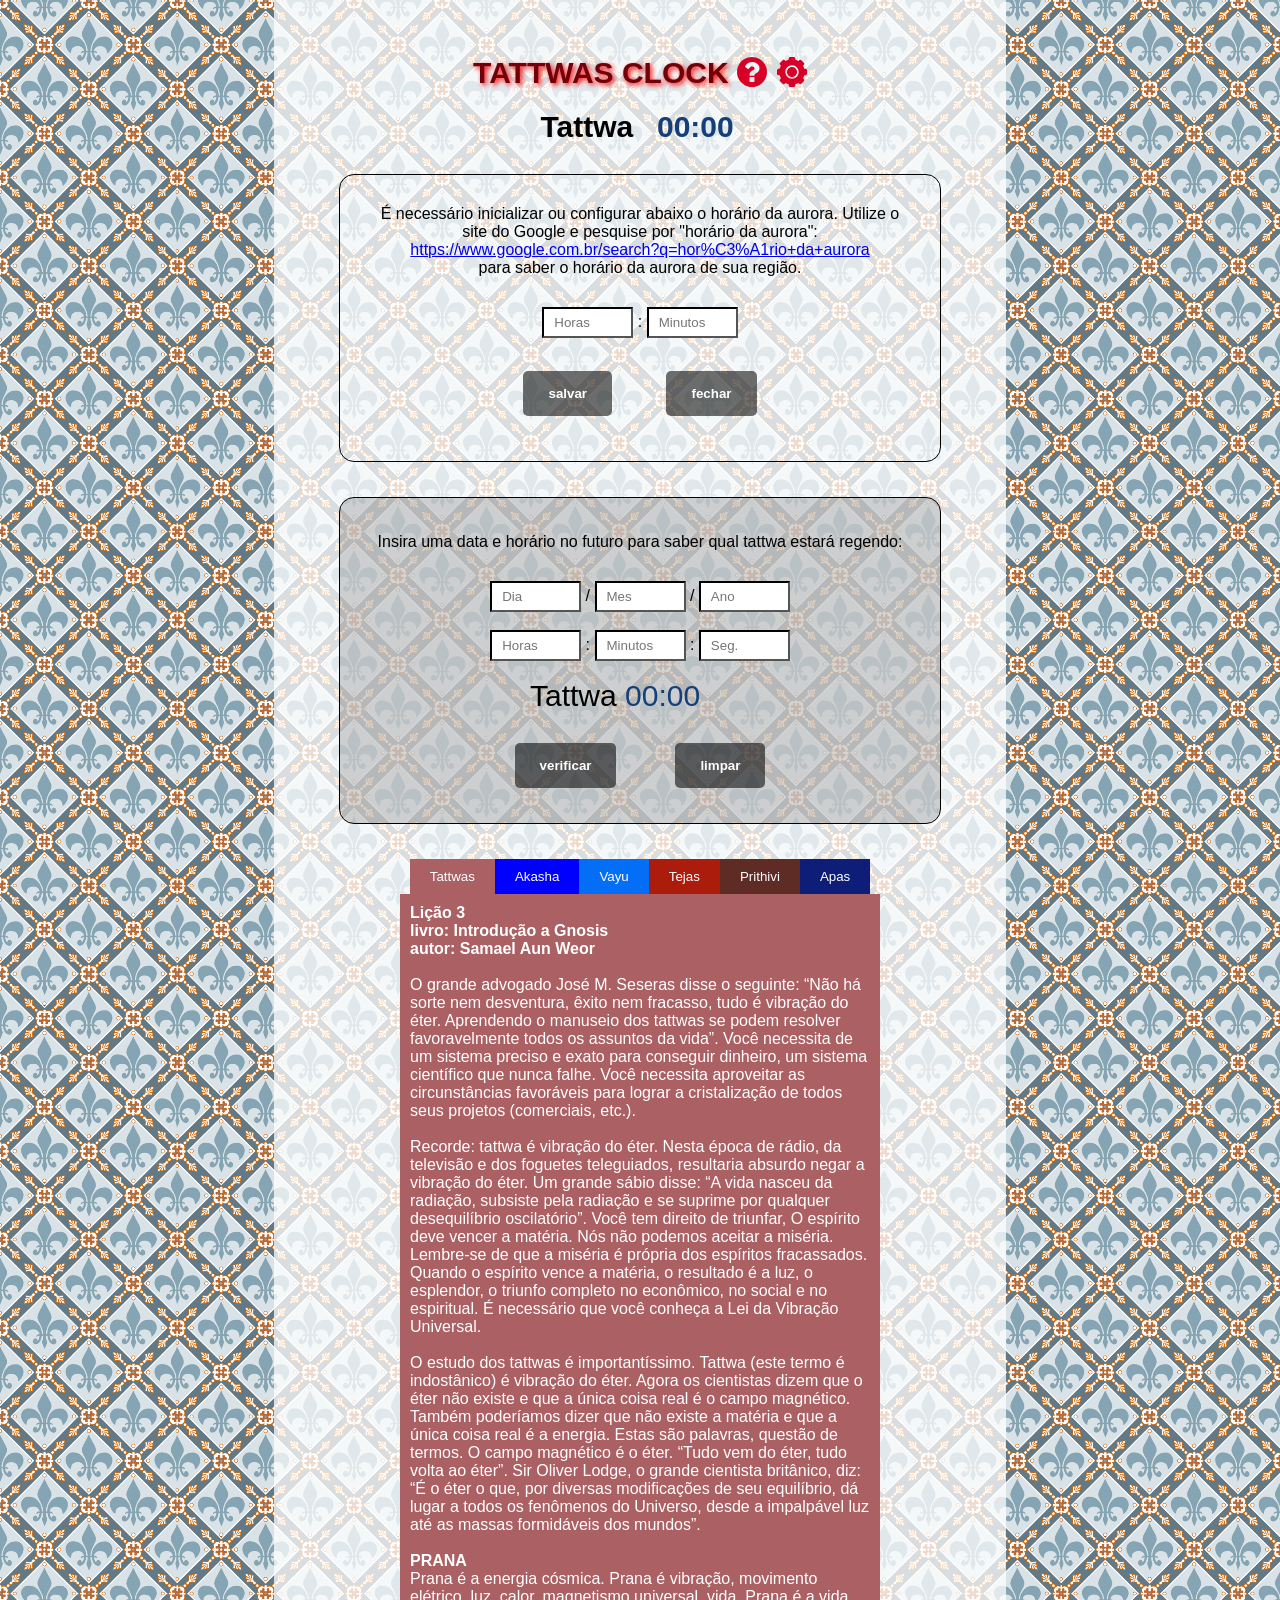
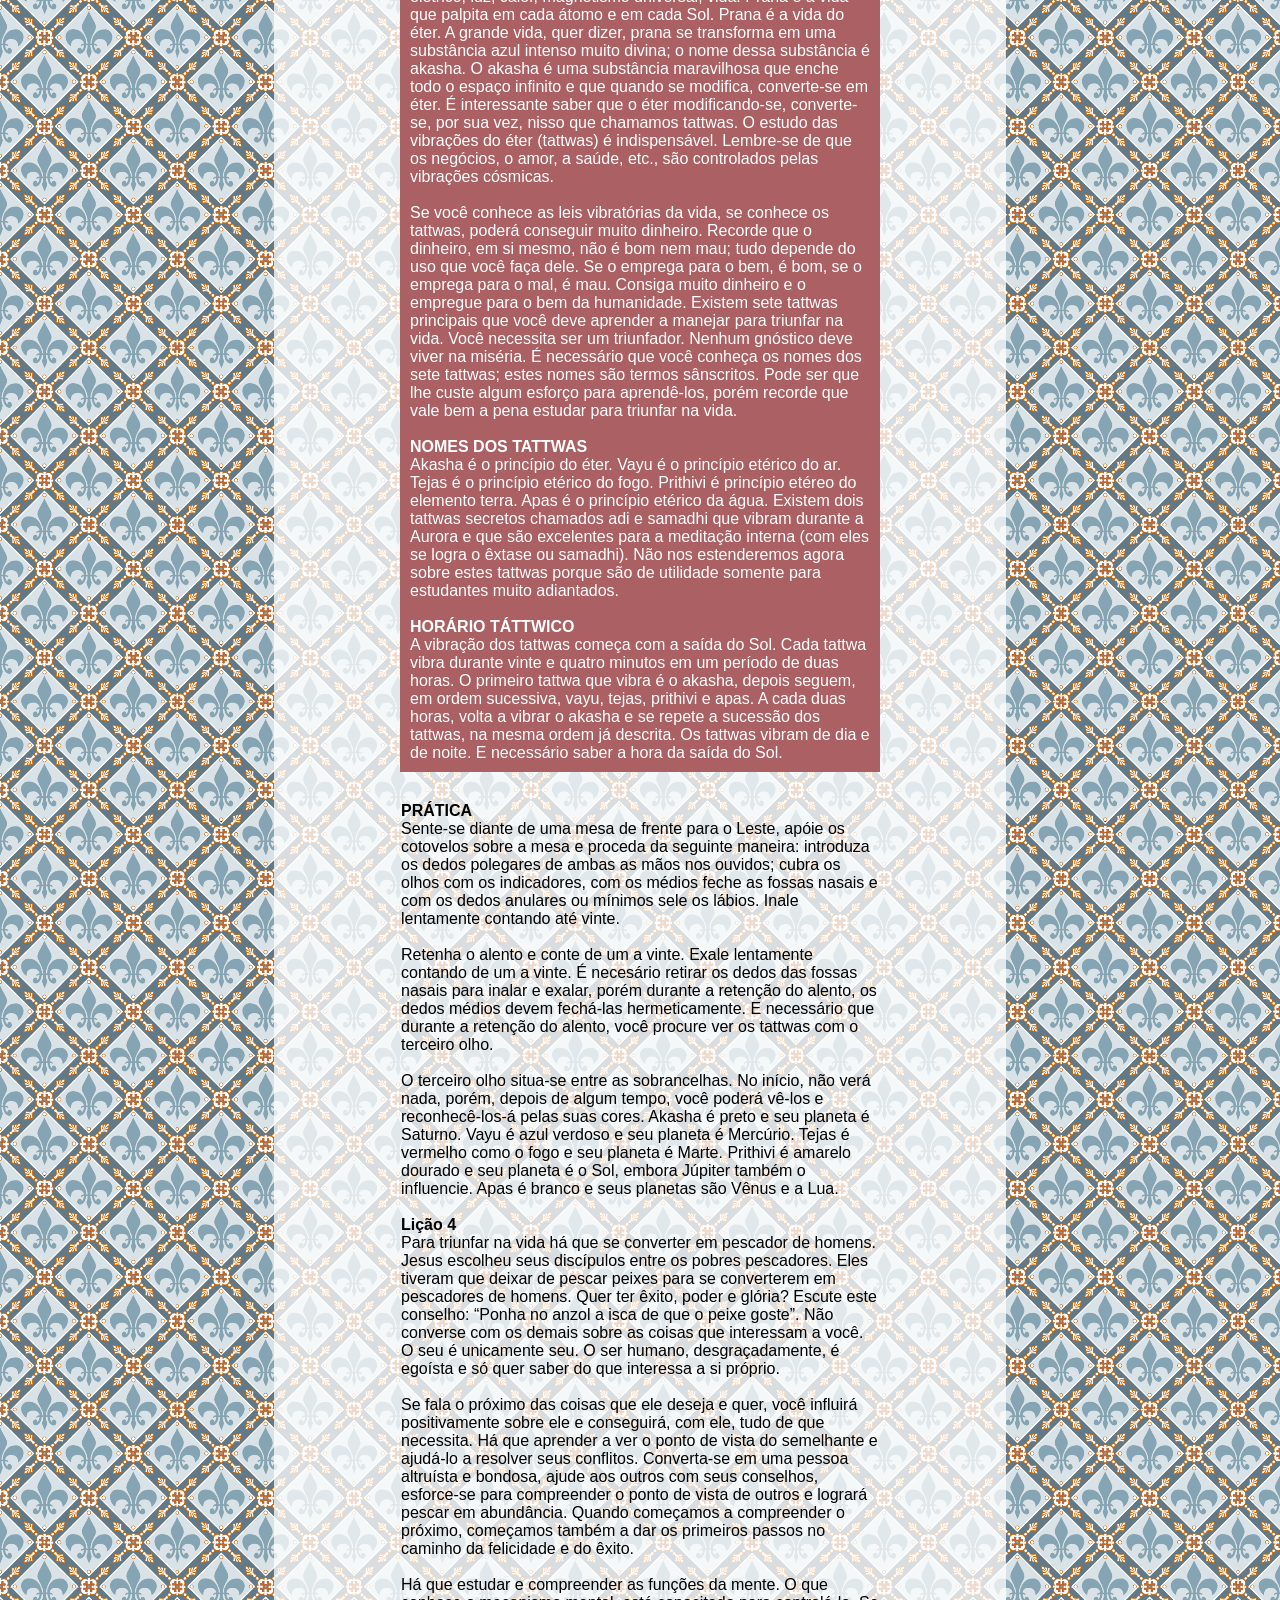
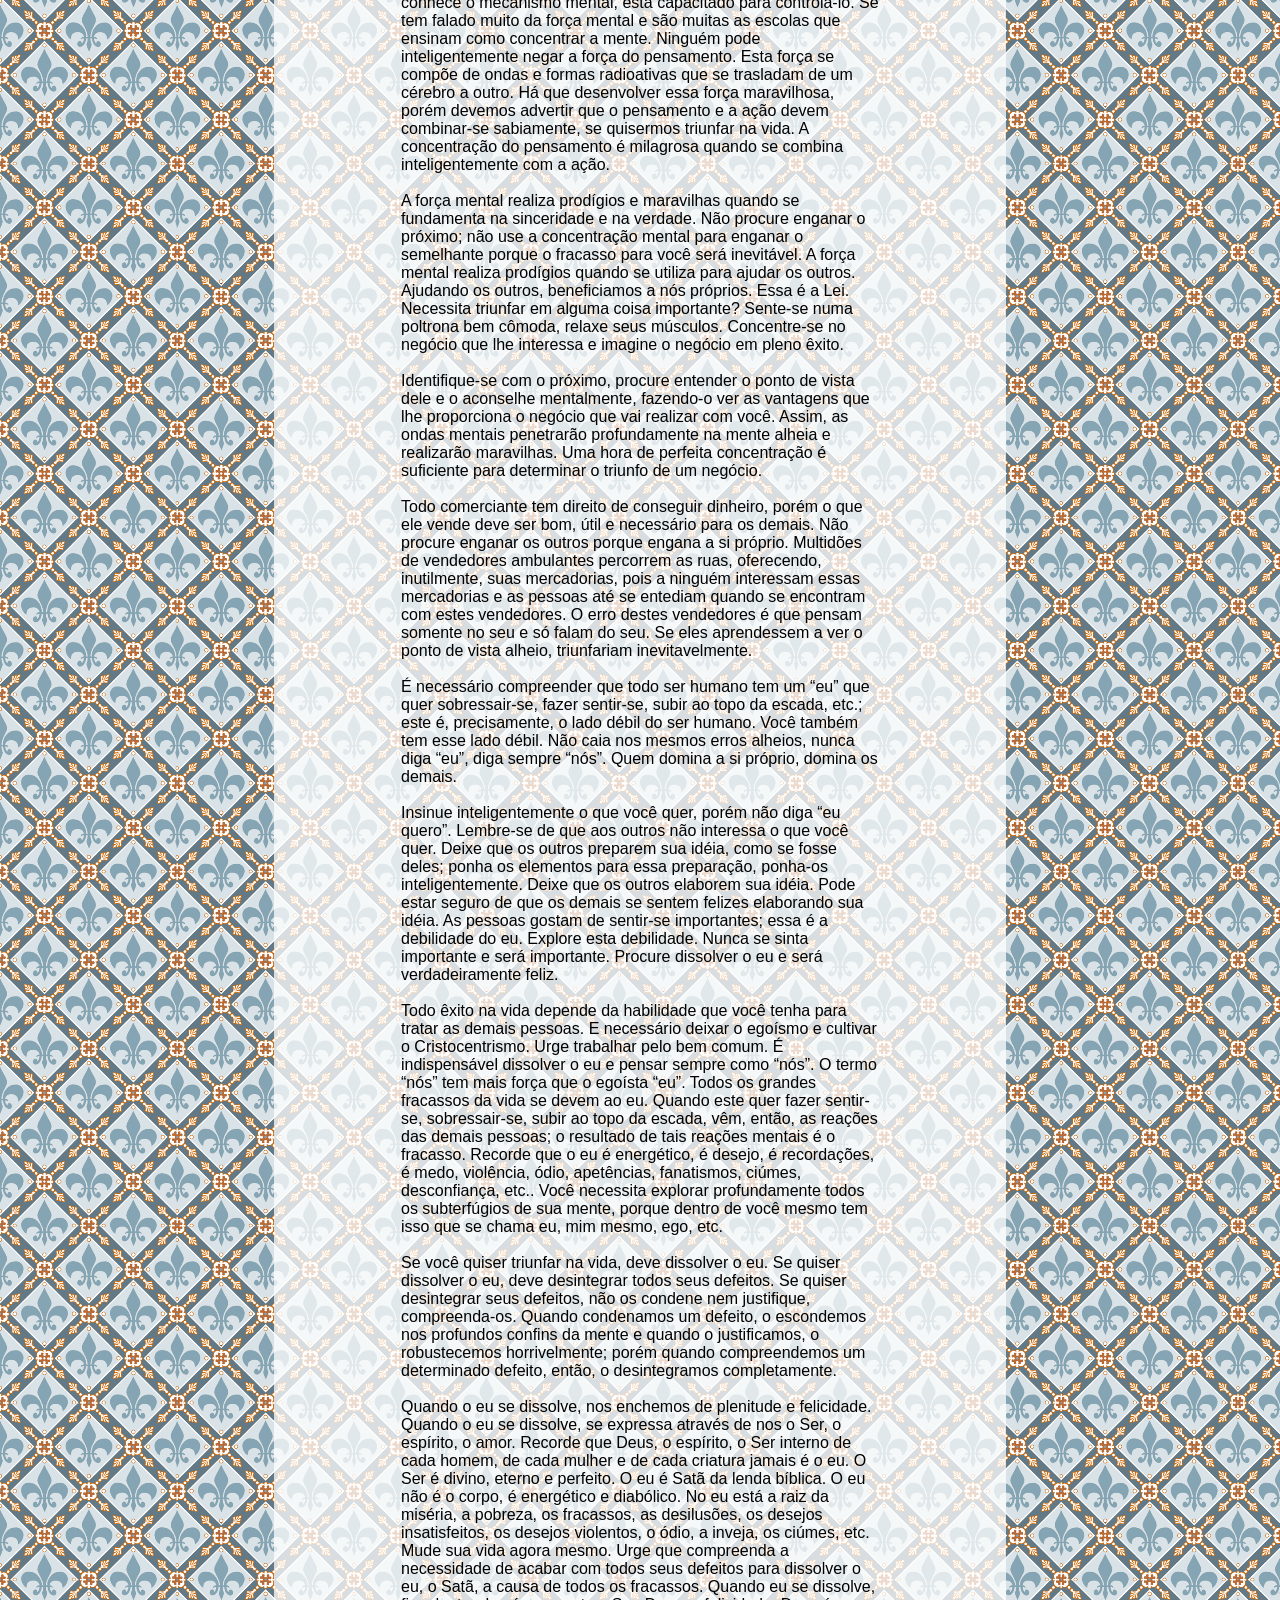
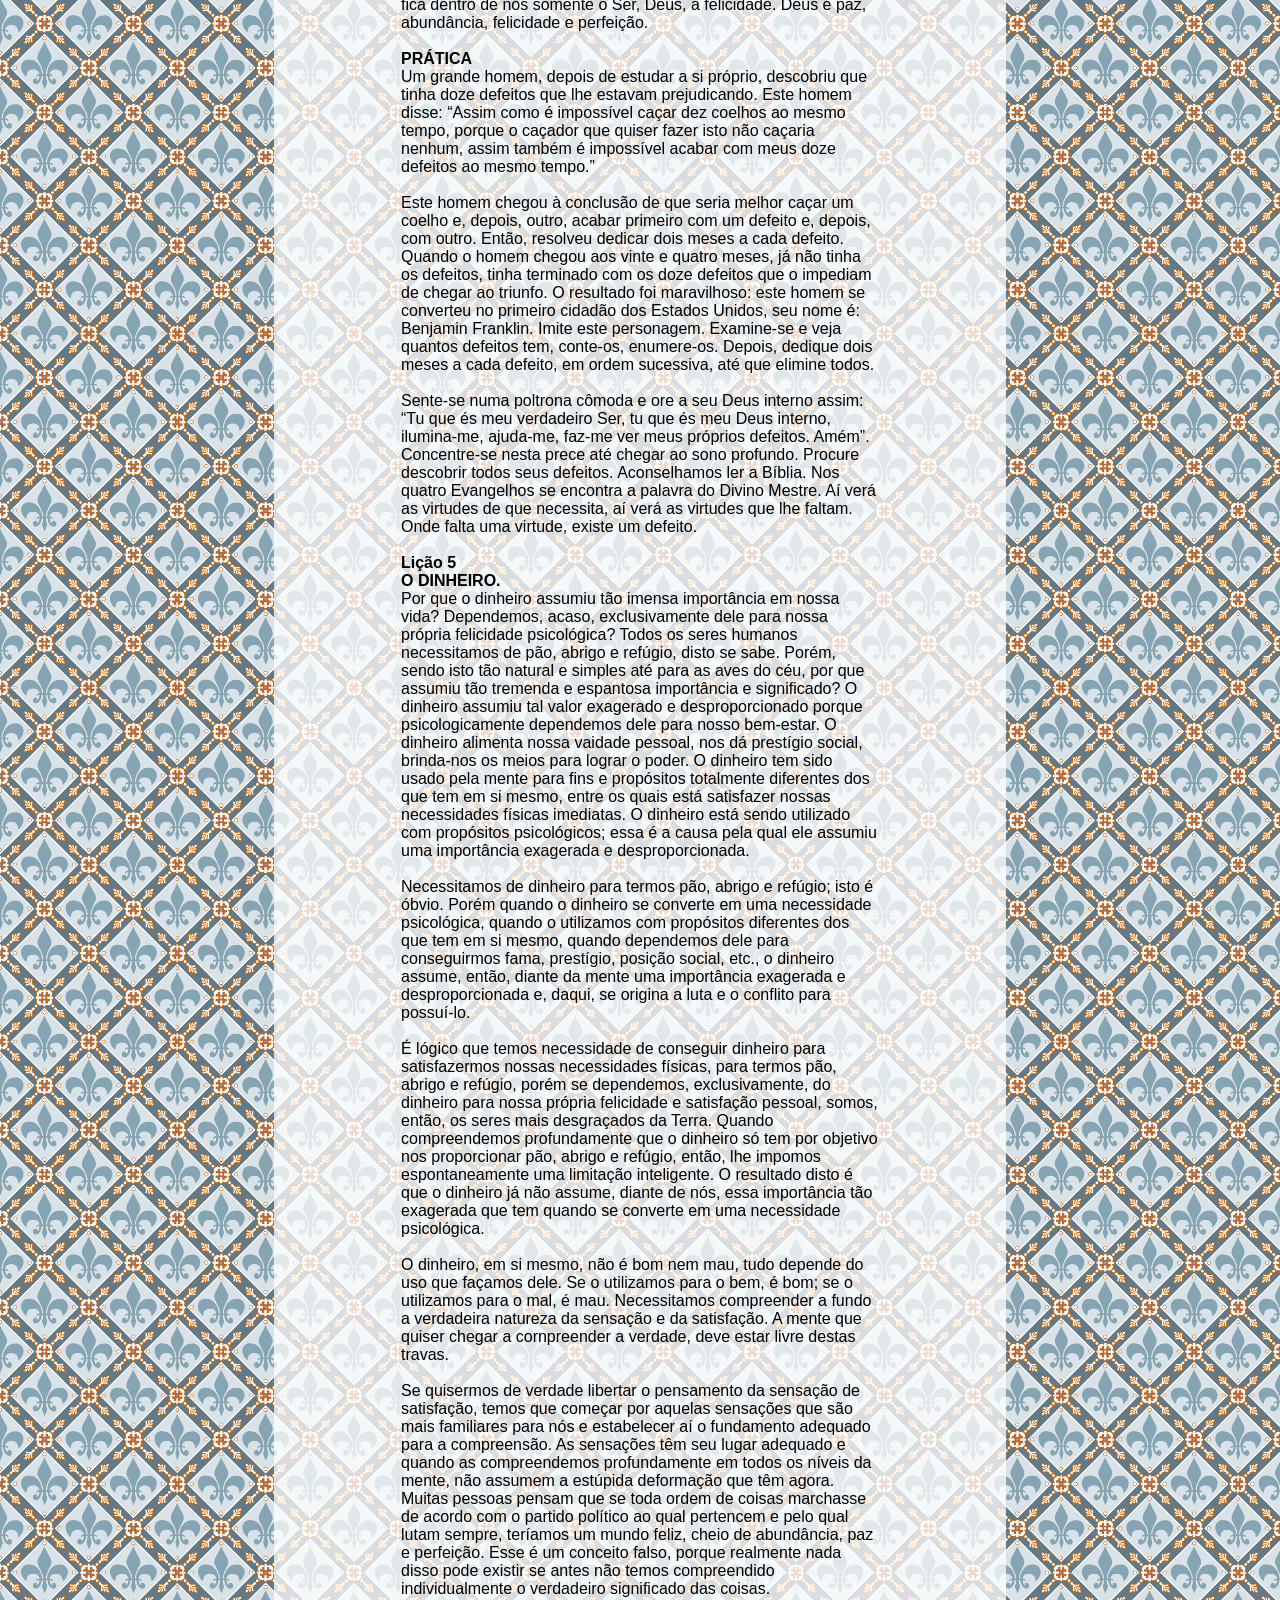
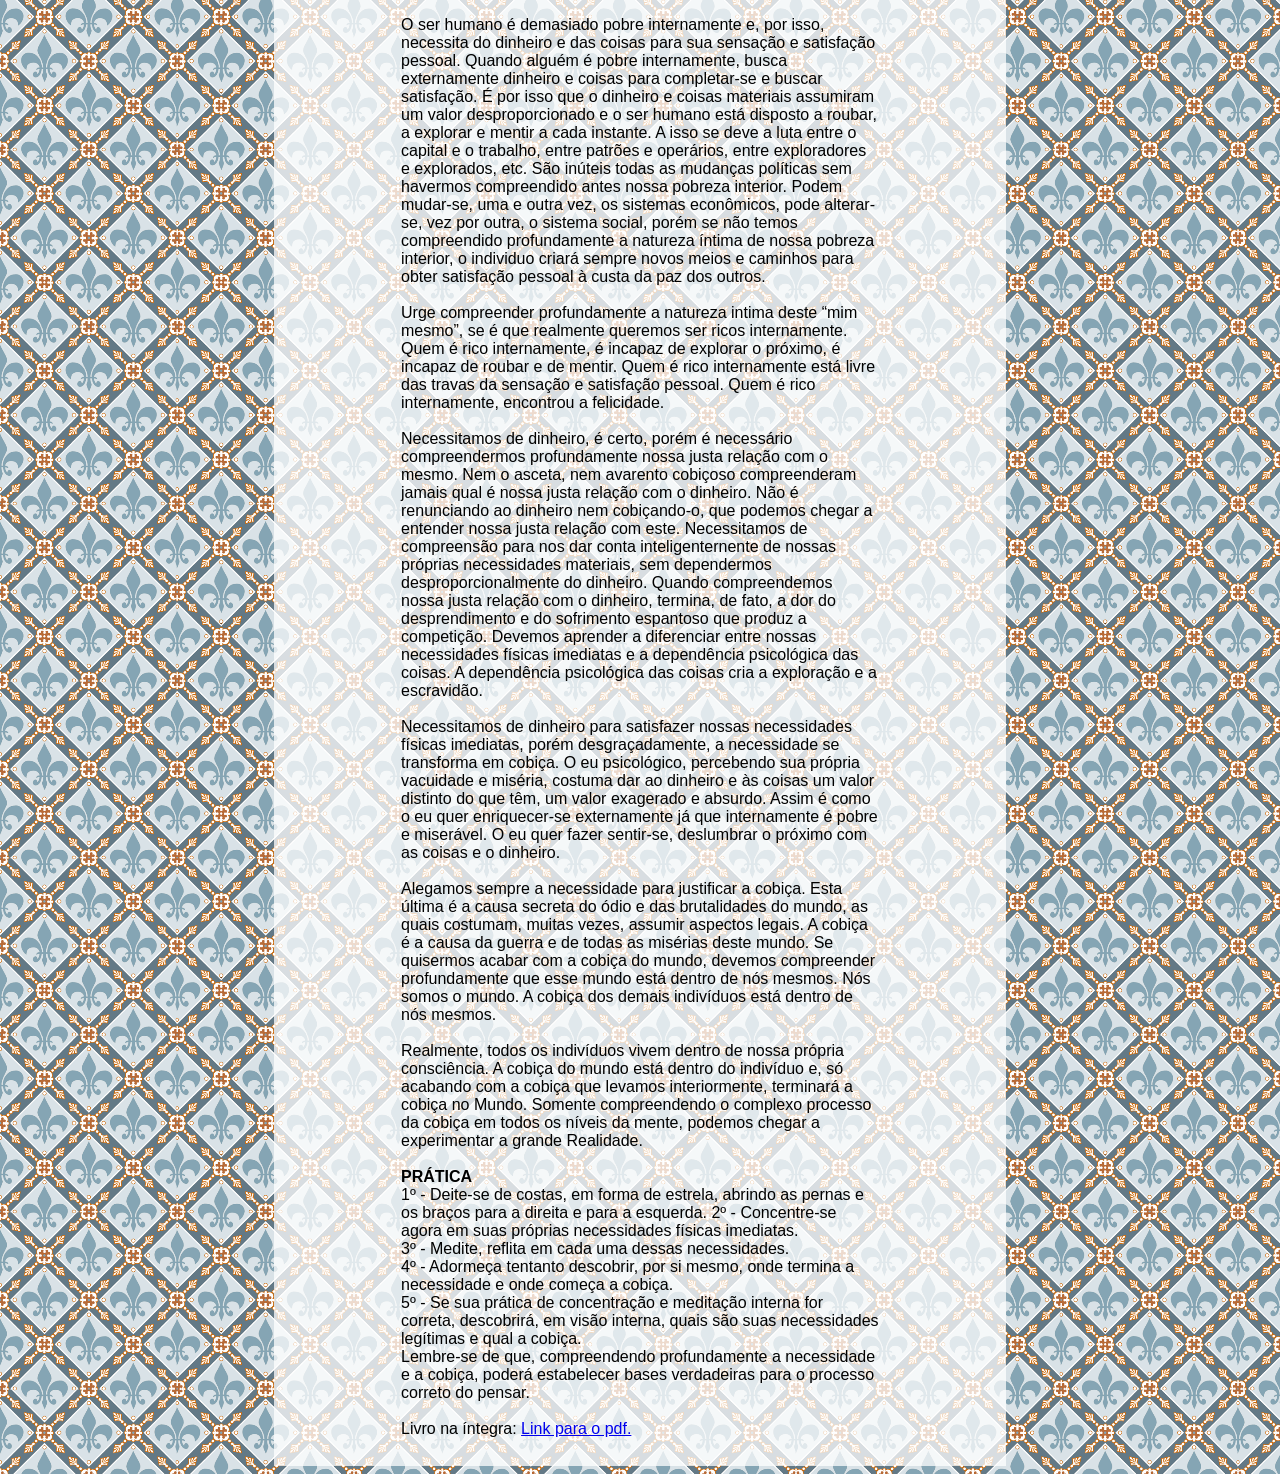
<file: index.html>
<!DOCTYPE html>
<html lang="pt-br">
<head>
    <meta charset="UTF-8">
    <link rel="icon" type="image/png" href="blue-fire-ico.png" />
    <title>Tattwas Clock</title>

    <!-- Para o Google -->
    <meta name="description" content="O relógio táttwico nos ajuda a saber em qual tattwa estamos sendo regidos neste exato momento. Podemos agir de acordo com os tattwas para ter sucesso na vida." />
    <meta name="keywords" content="Tattwas Clock, Tattwas, Sucesso na Vida" />
    <meta name="author" content="Eduardo Barbosa Moreira" />
    <meta name="copyright" content="Software Livre" />
    <meta name="application-name" content="Tattwas Clock" />

    <!-- Para o Facebook -->
    <meta property="og:title" content="Tattwas Clock" />
    <meta property="og:type" content="article" />
    <meta property="og:image" content="http://eduardo.pe.hu/tattwas-clock/tattwas-clock-forface.jpg" />
    <meta property="og:url" content="http://eduardo.pe.hu/tattwas-clock" />
    <meta property="og:description" content="O relógio táttwico nos ajuda a saber em qual tattwa estamos sendo regidos neste exato momento. Podemos agir de acordo com os tattwas para ter sucesso na vida." />

    <link rel="stylesheet" type="text/css" href="style.css">

</head>
<body>

<main id="main-container">
    <br>
    <br>
    <h1>TATTWAS CLOCK <img src="question.svg" alt="Question Icon" id="question-icon" class="icon" onclick="expandColapseQuestionHelp()" ><img src="settings.svg" alt="Settings Icon" id="settings-icon" class="icon" style="margin-left: 10px;" onclick="expandColapseSettings()" ></h1>
    <div id="help-question">
        O relógio táttwico nos ajuda a saber em qual tattwa estamos sendo regidos neste exato momento. Também podemos fazer previsões de qual tattwa será regido em uma data e horário dados.<br><br>
        Os tattwas são vibrações do éter e vibram durante 24 minutos cada um, conforme o V.M. Samael Aun Weor nos explica em sua obra entitulada "Introdução a Gnosis", podemos agir de acordo com os tattwas para ter sucesso na vida.<br><br>
        A esquerda está o nome do tattwa e a direita está o cronômetro de minutos e segundos retrógrado.<br><br>
        <div id="autor-sistema" >
            Desenvolvido por <a target="_blank" style="color: white;" href="https://www.linkedin.com/in/eduardobm/">Eduardo Barbosa Moreira</a> <img id="icon-gnosis" src="gnosis-sun.png" alt="Question Icon" class="icon-gnosis" >
        </div>
        <div style="text-align: center;">
            <button id="help-question-button" onclick="expandColapseQuestionHelp()" class="botao" type="button">fechar</button>
        </div>
    </div>
    <div style="width: 100%; margin-bottom: 30px;" >
        <div id="ttw-container">
            <div id="tattwa" style="color: black;" >Tattwa&nbsp;</div>
            <div id="cronometro" class="floatleft" >00:00</div>
            <br>
        </div>
    </div>

    <div id="configure-container" >
        <div style="margin-bottom: 30px;">É necessário inicializar ou configurar abaixo o horário da aurora. Utilize o site do Google e pesquise por "horário da aurora":<br><a target="_blank" href="https://www.google.com.br/search?q=hor%C3%A1rio+da+aurora">https://www.google.com.br/search?q=hor%C3%A1rio+da+aurora</a><br>para saber o horário da aurora de sua região.</div>
        <input type="number" placeholder="Horas" class="number" id="horas"> :
        <input type="number" placeholder="Minutos" class="number" id="minutos">
        <br><br>
        <button id="settings-button-save" onclick="saveSettings()" class="botao" type="button">salvar</button>
        <button id="settings-button-close" onclick="expandColapseSettings()" class="botao" type="button">fechar</button>
    </div>

    <div id="future-dates-container">
        <div id="future-dates-title">Insira uma data e horário no futuro para saber qual tattwa estará regendo:</div>
        <input id="future-dia" type="number" class="number" placeholder="Dia"> /
        <input id="future-mes" type="number" class="number" placeholder="Mes"> /
        <input id="future-ano" type="number" class="number" placeholder="Ano"><br><br>
        <input id="future-horas" type="number" class="number" placeholder="Horas"> :
        <input id="future-minutos" type="number" class="number" placeholder="Minutos"> :
        <input id="future-segundos" type="number" class="number" placeholder="Seg."><br><br>
        <div id="future-ttw-container-do-container" style="width: 100%; margin-bottom: 15px;" >
            <div id="future-ttw-container">
                <div id="future-tattwa" style="color: black;" >Tattwa&nbsp;</div>
                <div id="future-cronometro" class="floatleft" >00:00</div>
                <br>
            </div>
        </div>
        <button id="future-dates-button-verify" type="button" class="botao" onclick="calculateFutureDate()">verificar</button>&nbsp;
        <button id="future-dates-button-clear" type="button" class="botao" onclick="cleanFutureDate()">limpar</button>
    </div>

    <div id="instructions-container" >
        <div id="instructions-menu">
            <button id="botao-tattwas" class="botao-menu" onclick="menuPrincipal('tattwas', this)" >Tattwas</button><button id="botao-akasha" class="botao-menu" style="background-color: blue;" onclick="menuPrincipal('Akasha', this)" >Akasha</button><button id="botao-vayu" class="botao-menu" style="background-color: #056EF7;" onclick="menuPrincipal('Vayu', this)" >Vayu</button><button id="botao-tejas" class="botao-menu" style="background-color: #AB1C0C;" onclick="menuPrincipal('Tejas', this)" >Tejas</button><button id="botao-prithivi" class="botao-menu" style="background-color: #5E2B25;" onclick="menuPrincipal('Prithivi', this)" >Prithivi</button><button id="botao-apas" class="botao-menu" style="background-color: #0D1D78;" onclick="menuPrincipal('Apas', this)" >Apas</button>
        </div>
        <div id="instruction-txt-container">
            <section id="instruction-txt-tattwas"  >
                <b>Lição 3</b><br>
                <b>livro: Introdução a Gnosis
                    <br>
                    autor: Samael Aun Weor</b><br><br>
                O grande advogado José M. Seseras disse o seguinte: “Não há sorte nem desventura, êxito nem fracasso, tudo é vibração do éter. Aprendendo o manuseio dos tattwas se podem resolver favoravelmente todos os assuntos da vida”.
                Você necessita de um sistema preciso e exato para conseguir dinheiro, um sistema científico que nunca falhe. Você necessita aproveitar as circunstâncias favoráveis para lograr a cristalização de todos seus projetos (comerciais, etc.).
                <br><br>
                Recorde: tattwa é vibração do éter. Nesta época de rádio, da televisão e dos foguetes teleguiados, resultaria absurdo negar a vibração do éter. Um grande sábio disse: “A vida nasceu da radiação, subsiste pela radiação e se suprime por qualquer desequilíbrio oscilatório”.
                Você tem direito de triunfar, O espírito deve vencer a matéria. Nós não podemos aceitar a miséria. Lembre-se de que a miséria é própria dos espíritos fracassados. Quando o espírito vence a matéria, o resultado é a luz, o esplendor, o triunfo completo no econômico, no social e no espiritual. É necessário que você conheça a Lei da Vibração Universal.
                <br><br>
                O estudo dos tattwas é importantíssimo.
                Tattwa (este termo é indostânico) é vibração do éter.
                Agora os cientistas dizem que o éter não existe e que a única coisa real é o campo magnético. Também poderíamos dizer que não existe a matéria e que a única coisa real é a energia. Estas são palavras, questão de termos. O campo magnético é o éter. “Tudo vem do éter, tudo volta ao éter”. Sir Oliver Lodge, o grande cientista britânico, diz: “É o éter o que, por diversas modificações de seu equilíbrio, dá lugar a todos os fenômenos do Universo, desde a impalpável luz até as massas formidáveis dos mundos”.
                <br><br>
                <b>PRANA</b><br>
                Prana é a energia cósmica. Prana é vibração, movimento elétrico, luz, calor, magnetismo universal, vida. Prana é a vida que palpita em cada átomo e em cada Sol. Prana é a vida do éter. A grande vida, quer dizer, prana se transforma em uma substância azul intenso muito divina; o nome dessa substância é akasha. O akasha é uma substância maravilhosa que enche todo o espaço infinito e que quando se modifica, converte-se em éter. É interessante saber que o éter modificando-se, converte-se, por sua vez, nisso que chamamos tattwas.
                O estudo das vibrações do éter (tattwas) é indispensável. Lembre-se de que os negócios, o amor, a saúde, etc., são controlados pelas vibrações cósmicas.
                <br><br>
                Se você conhece as leis vibratórias da vida, se conhece os tattwas, poderá conseguir muito dinheiro. Recorde que o dinheiro, em si mesmo, não é bom nem mau; tudo depende do uso que você faça dele. Se o emprega para o bem, é bom, se o emprega para o mal, é mau. Consiga muito dinheiro e o empregue para o bem da humanidade.
                Existem sete tattwas principais que você deve aprender a manejar para triunfar na vida. Você necessita ser um triunfador. Nenhum gnóstico deve viver na miséria. É necessário que você conheça os nomes dos sete tattwas; estes nomes são termos sânscritos. Pode ser que lhe custe algum esforço para aprendê-los, porém recorde que vale bem a pena estudar para triunfar na vida.
                <br><br>
                <b>NOMES DOS TATTWAS</b><br>
                Akasha é o princípio do éter. Vayu é o princípio etérico do ar. Tejas é o princípio etérico do fogo. Prithivi é princípio etéreo do elemento terra. Apas é o princípio etérico da água.
                Existem dois tattwas secretos chamados adi e samadhi que vibram durante a Aurora e que são excelentes para a meditação interna (com eles se logra o êxtase ou samadhi). Não nos estenderemos agora sobre estes tattwas porque são de utilidade somente para estudantes muito adiantados.
                <br><br>
                <b>HORÁRIO TÁTTWICO</b><br>
                A vibração dos tattwas começa com a saída do Sol. Cada tattwa vibra durante vinte e quatro minutos em um período de duas horas. O primeiro tattwa que vibra é o akasha, depois seguem, em ordem sucessiva, vayu, tejas, prithivi e apas. A cada duas horas, volta a vibrar o akasha e se repete a sucessão dos tattwas, na mesma ordem já descrita. Os tattwas vibram de dia e de noite. E necessário saber a hora da saída do Sol.
            </section>
            <section id="instruction-txt-Akasha" class="instructions">
                Akasha é bom, exclusivamente, para a meditação. Aconselhamos que ore muito nesta hora. Não marque encontro de negócios nem de amor a esta hora, porque fracassará inevitavelmente. Este tattwa nos induz a cometer erros gravíssimos.
                <br><br>
                Se você trabalha durante este período, deve ser muito cuidadoso (os artistas devem abster-se de trabalhar no akasha). Tudo o que começa em akasha fracassará. Este é o tattwa da morte.
            </section>
            <section id="instruction-txt-Vayu" class="instructions">
                Tudo o que seja velocidade e movimento corresponde a vayu, o princípio do ar. Os ventos, o ar, o tráfego aéreo, etc., se acham relacionados com vayu. Durante este período, as pessoas se deleitam falando mal do próximo, enganando, roubando, etc. Geralmente, os acidentes aéreos ocorrem neste período e os suicidas são estimulados por este tattwa.<br><br>Aconselhamos que não se case durante este período, porque seu matrimônio seria de curta duração. Todo tipo de negócios simples e rápidos são muito bons em vayu, porém os negócios complicados e de longa duração resultam um fracasso. É bom realizar trabalhos intelectuais durante este período. Os grandes iogues manuseiam mentalmente este tattwa e o utilizam inteligentemente quando querem flutuar no ar.
            </section>
            <section id="instruction-txt-Tejas" class="instructions">
                Tejas é quente porque é o princípio etérico do fogo. Durante o período em que este tattwa está em atividade, sentimos mais calor. Você pode banhar-se com água fria em tejas e não se resfriará jamais. Não discuta com ninguém em tejas porque as conseqüências podem ser graves. Você deve aproveitar a hora de tejas para trabalhar intensamente.
                <br><br>
                Não se case neste tattwa porque terá constantes desavenças com o cônjuge. As explosões e acidentes mais terríveis acontecem neste período do tattwa tejas.
            </section>
            <section id="instruction-txt-Prithivi" class="instructions">
                Este é o tattwa do êxito na vida. Se você quer triunfar nos negócios, faça-os em prithivi. Se quiser ter boa saúde, coma e beba em prithivi.
                <br><br>
                Os casamentos que se realizam em prithivi se fazem felizes para toda a vida. Toda festa, toda conferência, todo negócio, todo encontro que se realize emprithivi será um êxito completo. Prithivi é amor, caridade, benevolência.
            </section>
            <section id="instruction-txt-Apas" class="instructions">
                Apas é o principio da água e o oposto de tejas (fogo). Este tattwa é maravilhoso para a compra de mercadorias. É também maravilhoso para os negócios e você pode conseguir muito dinheiro se souber aproveitar este tattwa.
                <br><br>
                Compre bilhete de loteria em apas. As viagens por vias aquáticas, em apas, resultam boas. As chuvas que começam em apas costumam ser muito longas e fortes. O tattwa apas opera concentrando e atraindo.
            </section>
        </div>
        <div id="mais-txt-container">
            <section id="mais-txt" >
                <b>PRÁTICA</b><br>
                Sente-se diante de uma mesa de frente para o Leste, apóie os cotovelos sobre a mesa e proceda da seguinte maneira: introduza os dedos polegares de ambas as mãos nos ouvidos; cubra os olhos com os indicadores, com os médios feche as fossas nasais e com os dedos anulares ou mínimos sele os lábios. Inale lentamente contando até vinte.
                <br><br>
                Retenha o alento e conte de um a vinte. Exale lentamente contando de um a vinte. É necesário retirar os dedos das fossas nasais para inalar e exalar, porém durante a retenção do alento, os dedos médios devem fechá-las hermeticamente. E necessário que durante a retenção do alento, você procure ver os tattwas com o terceiro olho.
                <br><br>
                O terceiro olho situa-se entre as sobrancelhas. No início, não verá nada, porém, depois de algum tempo, você poderá vê-los e reconhecê-los-á pelas suas cores. Akasha é preto e seu planeta é Saturno. Vayu é azul verdoso e seu planeta é Mercúrio. Tejas é vermelho como o fogo e seu planeta é Marte. Prithivi é amarelo dourado e seu planeta é o Sol, embora Júpiter também o influencie. Apas é branco e seus planetas são Vênus e a Lua.
                <br><br>
                <b>Lição 4</b><br>
                Para triunfar na vida há que se converter em pescador de homens. Jesus escolheu seus discípulos entre os pobres pescadores. Eles tiveram que deixar de pescar peixes para se converterem em pescadores de homens. Quer ter êxito, poder e glória? Escute este conselho: “Ponha no anzol a isca de que o peixe goste”.
                Não converse com os demais sobre as coisas que interessam a você. O seu é unicamente seu. O ser humano, desgraçadamente, é egoísta e só quer saber do que interessa a si próprio.
                <br><br>
                Se fala o próximo das coisas que ele deseja e quer, você influirá positivamente sobre ele e conseguirá, com ele, tudo de que necessita. Há que aprender a ver o ponto de vista do semelhante e ajudá-lo a resolver seus conflitos. Converta-se em uma pessoa altruísta e bondosa, ajude aos outros com seus conselhos, esforce-se para compreender o ponto de vista de outros e logrará pescar em abundância. Quando começamos a compreender o próximo, começamos também a dar os primeiros passos no caminho da felicidade e do êxito.
                <br><br>
                Há que estudar e compreender as funções da mente. O que conhece o mecanismo mental, está capacitado para controlá-lo. Se tem falado muito da força mental e são muitas as escolas que ensinam como concentrar a mente.
                Ninguém pode inteligentemente negar a força do pensamento. Esta força se compõe de ondas e formas radioativas que se trasladam de um cérebro a outro.
                Há que desenvolver essa força maravilhosa, porém devemos advertir que o pensamento e a ação devem combinar-se sabiamente, se quisermos triunfar na vida. A concentração do pensamento é milagrosa quando se combina inteligentemente com a ação.
                <br><br>
                A força mental realiza prodígios e maravilhas quando se fundamenta na sinceridade e na verdade. Não procure enganar o próximo; não use a concentração mental para enganar o semelhante porque o fracasso para você será inevitável. A força mental realiza prodígios quando se utiliza para ajudar os outros.
                Ajudando os outros, beneficiamos a nós próprios. Essa é a Lei.
                Necessita triunfar em alguma coisa importante? Sente-se numa poltrona bem cômoda, relaxe seus músculos. Concentre-se no negócio que lhe interessa e imagine o negócio em pleno êxito.
                <br><br>
                Identifique-se com o próximo, procure entender o ponto de vista dele e o aconselhe mentalmente, fazendo-o ver as vantagens que lhe proporciona o negócio que vai realizar com você. Assim, as ondas mentais penetrarão profundamente na mente alheia e realizarão maravilhas. Uma hora de perfeita concentração é suficiente para determinar o triunfo de um negócio.
                <br><br>
                Todo comerciante tem direito de conseguir dinheiro, porém o que ele vende deve ser bom, útil e necessário para os demais. Não procure enganar os outros porque engana a si próprio. Multidões de vendedores ambulantes percorrem as ruas, oferecendo, inutilmente, suas mercadorias, pois a ninguém interessam essas mercadorias e as pessoas até se entediam quando se encontram com estes vendedores. O erro destes vendedores é que pensam somente no seu e só falam do seu. Se eles aprendessem a ver o ponto de vista alheio, triunfariam inevitavelmente.
                <br><br>
                É necessário compreender que todo ser humano tem um “eu” que quer sobressair-se, fazer sentir-se, subir ao topo da escada, etc.; este é, precisamente, o lado débil do ser humano. Você também tem esse lado débil. Não caia nos mesmos erros alheios, nunca diga “eu”, diga sempre “nós”. Quem domina a si próprio, domina os demais.
                <br><br>
                Insinue inteligentemente o que você quer, porém não diga “eu quero”.
                Lembre-se de que aos outros não interessa o que você quer. Deixe que os outros preparem sua idéia, como se fosse deles; ponha os elementos para essa preparação, ponha-os inteligentemente. Deixe que os outros elaborem sua idéia.
                Pode estar seguro de que os demais se sentem felizes elaborando sua idéia. As pessoas gostam de sentir-se importantes; essa é a debilidade do eu. Explore esta debilidade. Nunca se sinta importante e será importante. Procure dissolver o eu e será verdadeiramente feliz.<br><br>
                Todo êxito na vida depende da habilidade que você tenha para tratar as demais pessoas. E necessário deixar o egoísmo e cultivar o Cristocentrismo.
                Urge trabalhar pelo bem comum. É indispensável dissolver o eu e pensar sempre como “nós”. O termo “nós” tem mais força que o egoísta “eu”.
                Todos os grandes fracassos da vida se devem ao eu. Quando este quer fazer sentir-se, sobressair-se, subir ao topo da escada, vêm, então, as reações das demais pessoas; o resultado de tais reações mentais é o fracasso. Recorde que o eu é energético, é desejo, é recordações, é medo, violência, ódio, apetências, fanatismos, ciúmes, desconfiança, etc.. Você necessita explorar profundamente todos os subterfúgios de sua mente, porque dentro de você mesmo tem isso que se chama eu, mim mesmo, ego, etc.<br><br>
                Se você quiser triunfar na vida, deve dissolver o eu. Se quiser dissolver o eu, deve desintegrar todos seus defeitos. Se quiser desintegrar seus defeitos, não os condene nem justifique, compreenda-os. Quando condenamos um defeito, o escondemos nos profundos confins da mente e quando o justificamos, o robustecemos horrivelmente; porém quando compreendemos um determinado defeito, então, o desintegramos completamente.<br><br>
                Quando o eu se dissolve, nos enchemos de plenitude e felicidade. Quando o eu se dissolve, se expressa através de nos o Ser, o espírito, o amor. Recorde que Deus, o espírito, o Ser interno de cada homem, de cada mulher e de cada criatura jamais é o eu. O Ser é divino, eterno e perfeito. O eu é Satã da lenda bíblica. O eu não é o corpo, é energético e diabólico. No eu está a raiz da miséria, a pobreza, os fracassos, as desilusões, os desejos insatisfeitos, os desejos violentos, o ódio, a inveja, os ciúmes, etc. Mude sua vida agora mesmo. Urge que compreenda a necessidade de acabar com todos seus defeitos para dissolver o eu, o Satã, a causa de todos os fracassos. Quando eu se dissolve, fica dentro de nós somente o Ser, Deus, a felicidade. Deus é paz, abundância, felicidade e perfeição.<br><br>
                <b>PRÁTICA</b><br>
                Um grande homem, depois de estudar a si próprio, descobriu que tinha doze defeitos que lhe estavam prejudicando. Este homem disse: “Assim como é impossível caçar dez coelhos ao mesmo tempo, porque o caçador que quiser fazer isto não caçaria nenhum, assim também é impossível acabar com meus doze defeitos ao mesmo tempo.”
                <br><br>
                Este homem chegou à conclusão de que seria melhor caçar um coelho e, depois, outro, acabar primeiro com um defeito e, depois, com outro. Então, resolveu dedicar dois meses a cada defeito. Quando o homem chegou aos vinte e quatro meses, já não tinha os defeitos, tinha terminado com os doze defeitos que o impediam de chegar ao triunfo. O resultado foi maravilhoso: este homem se converteu no primeiro cidadão dos Estados Unidos, seu nome é: Benjamin Franklin.
                Imite este personagem. Examine-se e veja quantos defeitos tem, conte-os, enumere-os. Depois, dedique dois meses a cada defeito, em ordem sucessiva, até que elimine todos.
                <br><br>
                Sente-se numa poltrona cômoda e ore a seu Deus interno assim: “Tu que és meu verdadeiro Ser, tu que és meu Deus interno, ilumina-me, ajuda-me, faz-me ver meus próprios defeitos. Amém”.
                Concentre-se nesta prece até chegar ao sono profundo. Procure descobrir todos seus defeitos. Aconselhamos ler a Bíblia. Nos quatro Evangelhos se encontra a palavra do Divino Mestre. Aí verá as virtudes de que necessita, aí verá as virtudes que lhe faltam. Onde falta uma virtude, existe um defeito.
                <br><br>
                <b>Lição 5</b><br>
                <b>O DINHEIRO.</b><br>
                Por que o dinheiro assumiu tão imensa importância em nossa vida? Dependemos, acaso, exclusivamente dele para nossa própria felicidade psicológica? Todos os seres humanos necessitamos de pão, abrigo e refúgio, disto se sabe. Porém, sendo isto tão natural e simples até para as aves do céu, por que assumiu tão tremenda e espantosa importância e significado? O dinheiro assumiu tal valor exagerado e desproporcionado porque psicologicamente dependemos dele para nosso bem-estar. O dinheiro alimenta nossa vaidade pessoal, nos dá prestígio social, brinda-nos os meios para lograr o poder. O dinheiro tem sido usado pela mente para fins e propósitos totalmente diferentes dos que tem em si mesmo, entre os quais está satisfazer nossas necessidades físicas imediatas. O dinheiro está sendo utilizado com propósitos psicológicos; essa é a causa pela qual ele assumiu uma importância exagerada e desproporcionada.
                <br><br>
                Necessitamos de dinheiro para termos pão, abrigo e refúgio; isto é óbvio. Porém quando o dinheiro se converte em uma necessidade psicológica, quando o utilizamos com propósitos diferentes dos que tem em si mesmo, quando dependemos dele para conseguirmos fama, prestígio, posição social, etc., o dinheiro assume, então, diante da mente uma importância exagerada e desproporcionada e, daqui, se origina a luta e o conflito para possuí-lo.
                <br><br>
                É lógico que temos necessidade de conseguir dinheiro para satisfazermos nossas necessidades físicas, para termos pão, abrigo e refúgio, porém se dependemos, exclusivamente, do dinheiro para nossa própria felicidade e satisfação pessoal, somos, então, os seres mais desgraçados da Terra. Quando compreendemos profundamente que o dinheiro só tem por objetivo nos proporcionar pão, abrigo e refúgio, então, lhe impomos espontaneamente uma limitação inteligente. O resultado disto é que o dinheiro já não assume, diante de nós, essa importância tão exagerada que tem quando se converte em uma necessidade psicológica.
                <br><br>
                O dinheiro, em si mesmo, não é bom nem mau, tudo depende do uso que façamos dele. Se o utilizamos para o bem, é bom; se o utilizamos para o mal, é mau.
                Necessitamos compreender a fundo a verdadeira natureza da sensação e da satisfação. A mente que quiser chegar a cornpreender a verdade, deve estar livre destas travas.<br><br>
                Se quisermos de verdade libertar o pensamento da sensação de satisfação, temos que começar por aquelas sensações que são mais familiares para nós e estabelecer aí o fundamento adequado para a compreensão. As sensações têm seu lugar adequado e quando as compreendemos profundamente em todos os níveis da mente, não assumem a estúpida deformação que têm agora. Muitas pessoas pensam que se toda ordem de coisas marchasse de acordo com o partido político ao qual pertencem e pelo qual lutam sempre, teríamos um mundo feliz, cheio de abundância, paz e perfeição. Esse é um conceito falso, porque realmente nada disso pode existir se antes não temos compreendido individualmente o verdadeiro significado das coisas.<br><br>
                O ser humano é demasiado pobre internamente e, por isso, necessita do dinheiro e das coisas para sua sensação e satisfação pessoal. Quando alguém é pobre internamente, busca externamente dinheiro e coisas para completar-se e buscar satisfação. É por isso que o dinheiro e coisas materiais assumiram um valor desproporcionado e o ser humano está disposto a roubar, a explorar e mentir a cada instante. A isso se deve a luta entre o capital e o trabalho, entre patrões e operários, entre exploradores e explorados, etc.
                São inúteis todas as mudanças políticas sem havermos compreendido antes nossa pobreza interior. Podem mudar-se, uma e outra vez, os sistemas econômicos, pode alterar-se, vez por outra, o sistema social, porém se não temos compreendido profundamente a natureza íntima de nossa pobreza interior, o individuo criará sempre novos meios e caminhos para obter satisfação pessoal à custa da paz dos outros.<br><br>
                Urge compreender profundamente a natureza intima deste “mim mesmo”, se é que realmente queremos ser ricos internamente. Quem é rico internamente, é incapaz de explorar o próximo, é incapaz de roubar e de mentir. Quem é rico internamente está livre das travas da sensação e satisfação pessoal. Quem é rico internamente, encontrou a felicidade.<br><br>
                Necessitamos de dinheiro, é certo, porém é necessário compreendermos profundamente nossa justa relação com o mesmo. Nem o asceta, nem avarento cobiçoso compreenderam jamais qual é nossa justa relação com o dinheiro. Não é renunciando ao dinheiro nem cobiçando-o, que podemos chegar a entender nossa justa relação com este. Necessitamos de compreensão para nos dar conta inteligenternente de nossas próprias necessidades materiais, sem dependermos desproporcionalmente do dinheiro.
                Quando compreendemos nossa justa relação com o dinheiro, termina, de fato, a dor do desprendimento e do sofrimento espantoso que produz a competição. Devemos aprender a diferenciar entre nossas necessidades físicas imediatas e a dependência psicológica das coisas. A dependência psicológica das coisas cria a exploração e a escravidão.<br><br>
                Necessitamos de dinheiro para satisfazer nossas necessidades físicas imediatas, porém desgraçadamente, a necessidade se transforma em cobiça. O eu psicológico, percebendo sua própria vacuidade e miséria, costuma dar ao dinheiro e às coisas um valor distinto do que têm, um valor exagerado e absurdo. Assim é como o eu quer enriquecer-se externamente já que internamente é pobre e miserável. O eu quer fazer sentir-se, deslumbrar o próximo com as coisas e o dinheiro.<br><br>
                Alegamos sempre a necessidade para justificar a cobiça. Esta última é a causa secreta do ódio e das brutalidades do mundo, as quais costumam, muitas vezes, assumir aspectos legais. A cobiça é a causa da guerra e de todas as misérias deste mundo. Se quisermos acabar com a cobiça do mundo, devemos compreender profundamente que esse mundo está dentro de nós mesmos. Nós somos o mundo. A cobiça dos demais indivíduos está dentro de nós mesmos.<br><br>
                Realmente, todos os indivíduos vivem dentro de nossa própria consciência. A cobiça do mundo está dentro do indivíduo e, só acabando com a cobiça que levamos interiormente, terminará a cobiça no Mundo. Somente compreendendo o complexo processo da cobiça em todos os níveis da mente, podemos chegar a experimentar a grande Realidade.<br><br>
                <b>PRÁTICA</b><br>
                1º - Deite-se de costas, em forma de estrela, abrindo as pernas e os braços para a direita e para a esquerda.
                2º - Concentre-se agora em suas próprias necessidades físicas imediatas.<br>
                3º - Medite, reflita em cada uma dessas necessidades.<br>
                4º - Adormeça tentanto descobrir, por si mesmo, onde termina a necessidade e onde começa a cobiça.<br>
                5º - Se sua prática de concentração e meditação interna for correta, descobrirá, em visão interna, quais são suas necessidades legítimas e qual a cobiça.<br>
                Lembre-se de que, compreendendo profundamente a necessidade e a cobiça, poderá estabelecer bases verdadeiras para o processo correto do pensar.
                <br><br>
                Livro na íntegra: <a target="_blank" href="https://drive.google.com/file/d/0ByuJiBLnCPXgelBYcTBHZlhvNHc/view">Link para o pdf.</a>
                <br><br>
            </section>
        </div>
    </div>
</main>

<script src="script.js"></script>
</body>
</html>
</file>
<file: style.css>
body{
    margin-top:0px;
    background-image: url(medieval-texture-blue.png);
}
#main-container{
    font-weight: bold;
    font-family: sans-serif;
    text-align: center;
    width: 50%;
    margin: auto;
    background-color: rgba(255, 255, 255, 0.75);
    padding-left: 50px;
    padding-right: 50px;
}
#ttw-container{
    font-size: 30px;
    width: 230px;
    margin: auto;
}
p{
    float: left;
}
h1{
    color: #70000a;
    font-size: 30px;
    text-shadow: 2px 2px 5px #FF0000;
}
.icon{
    width: 30px;
    margin-bottom: -4px;
}
.icon-gnosis{
    width: 40px;
    margin-bottom: -16px;
    margin-left: 10px;
}
#help-question{
    font-weight: normal;
    text-align: left;
    background-color: #ab6164;
    color: white;
    width: 55%;
    margin: auto;
    padding: 15px;
    border-radius: 10px;
    display: none;
    overflow: hidden;
    margin-bottom: 25px;
}
#autor-sistema{
    margin-bottom: 10px;
    text-align: center;
    margin-bottom: 15px;
    font-size: 14px;
}
.botao{
    background-color: rgba(0, 0, 0, 0.56);
    border: none;
    padding: 15px 25px;
    color: white;
    border-radius: 5px;
    margin: 15px 25px;
    font-weight: bold;
}
.botao-menu{
    background-color: #ab6164;
    border: none;
    padding: 10px 20px;
    color: white;
    margin: 0px;
}
.floatleft{
    float: left;
    color: #143F78;
}
#tattwa{
    width: 132px;
    float: left;
}
#future-tattwa{
    float: left;
}
#instruction-txt-container{
    width: 480px;
    background-color: #ab6164;
    color: white;
    margin: auto;
    font-weight: normal;
    text-align: left;

}
.instructions{
    padding: 10px;
    display: none;
}
.number{
    height: 25px;
    padding-left: 10px;
    width: 75px;
    border-color: black;
}
#configure-container{
    font-weight:normal;
    text-align: center;
    margin: auto;
    border-style: solid;
    border-width: 1px;
    padding: 30px;
    width: 540px;
    border-radius: 15px;
    margin-bottom: 35px;
}
#future-ttw-container{
    margin: auto;
    width: 220px;
    font-size: 30px;
}
#future-dates-title{
    margin-bottom: 30px;
}
#future-dates-container{
    background-color: rgba(0, 0, 0, 0.17);
    font-weight:normal;
    text-align: center;
    margin: auto;
    border-style: solid;
    border-width: 1px;
    padding-top: 35px;
    padding-bottom: 20px;
    width: 540px;
    border-radius: 15px;
    margin-bottom: 35px;
    padding-left: 30px;
    padding-right: 30px;

}
#mais-txt{
    margin: auto;
    padding: 10px;
    text-align: left;
    font-weight: normal;
    width: 478px;
    margin-top: 20px;
}
</file>
